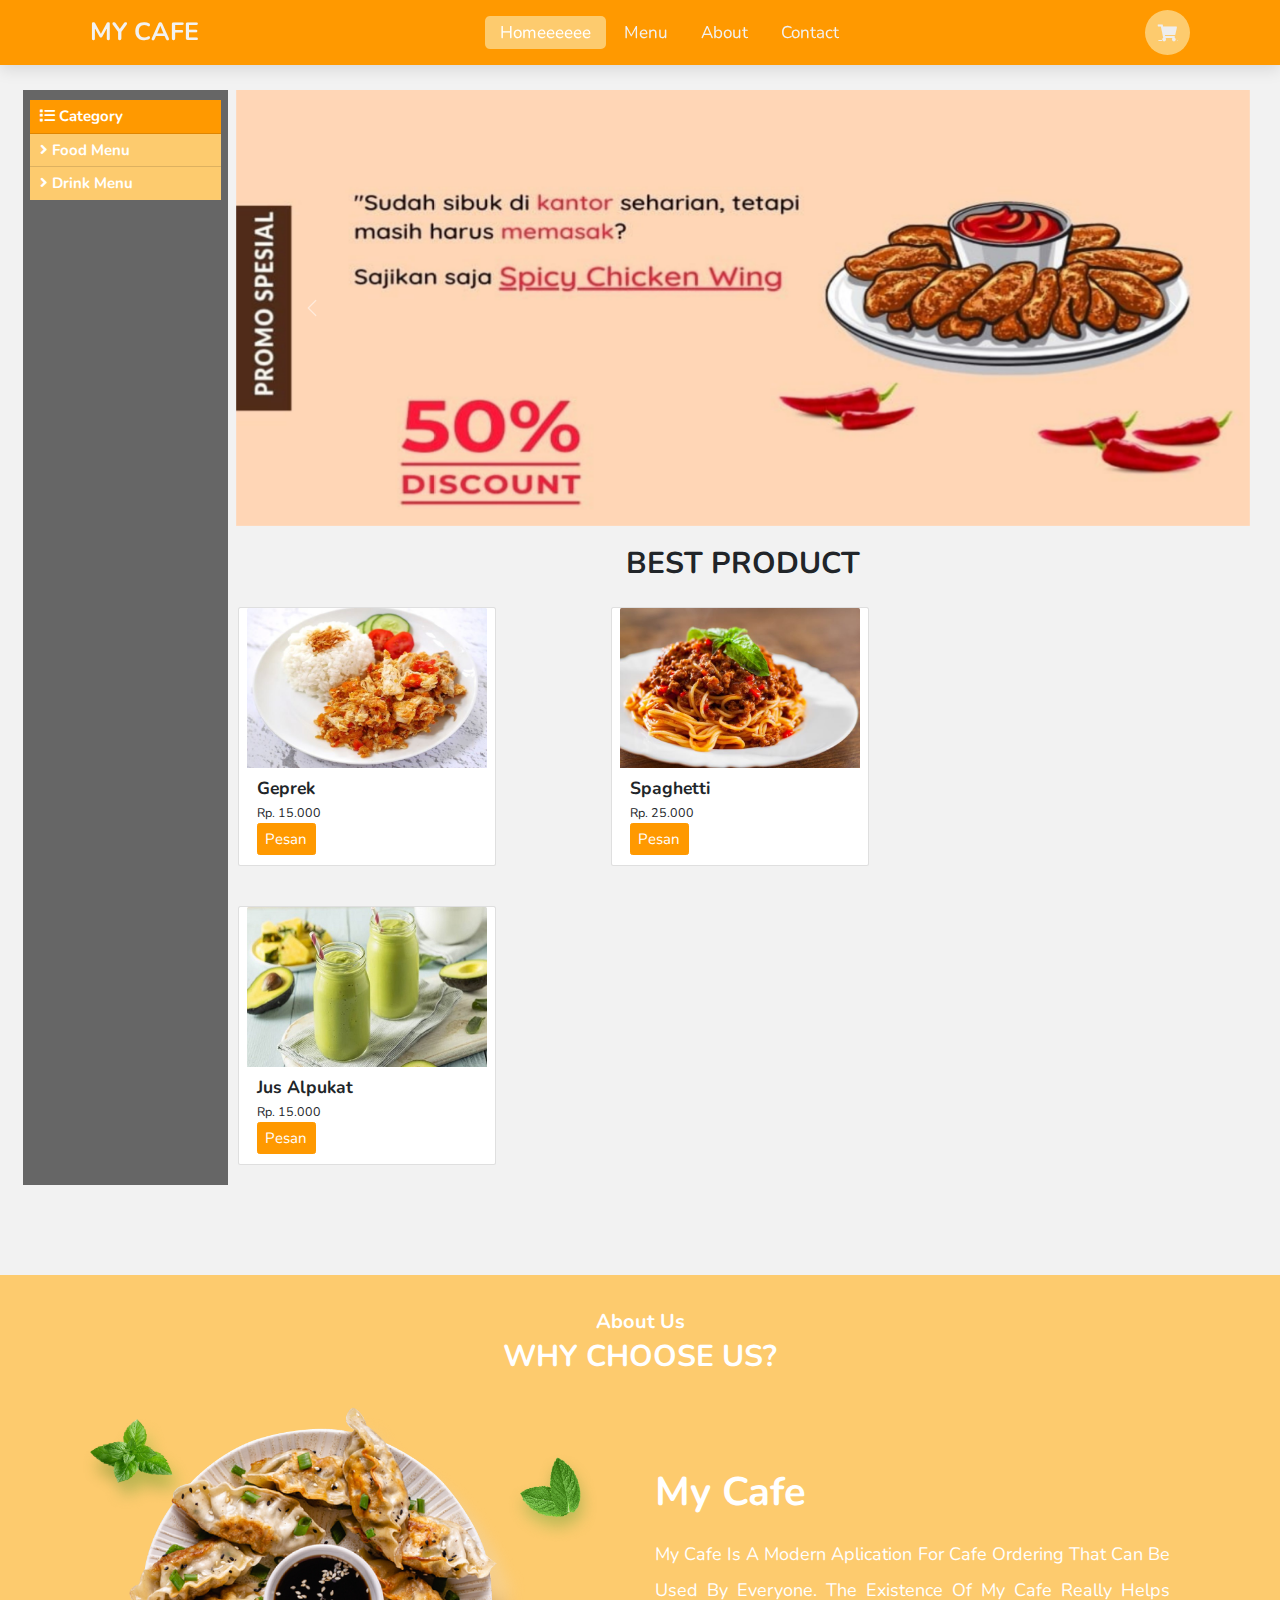
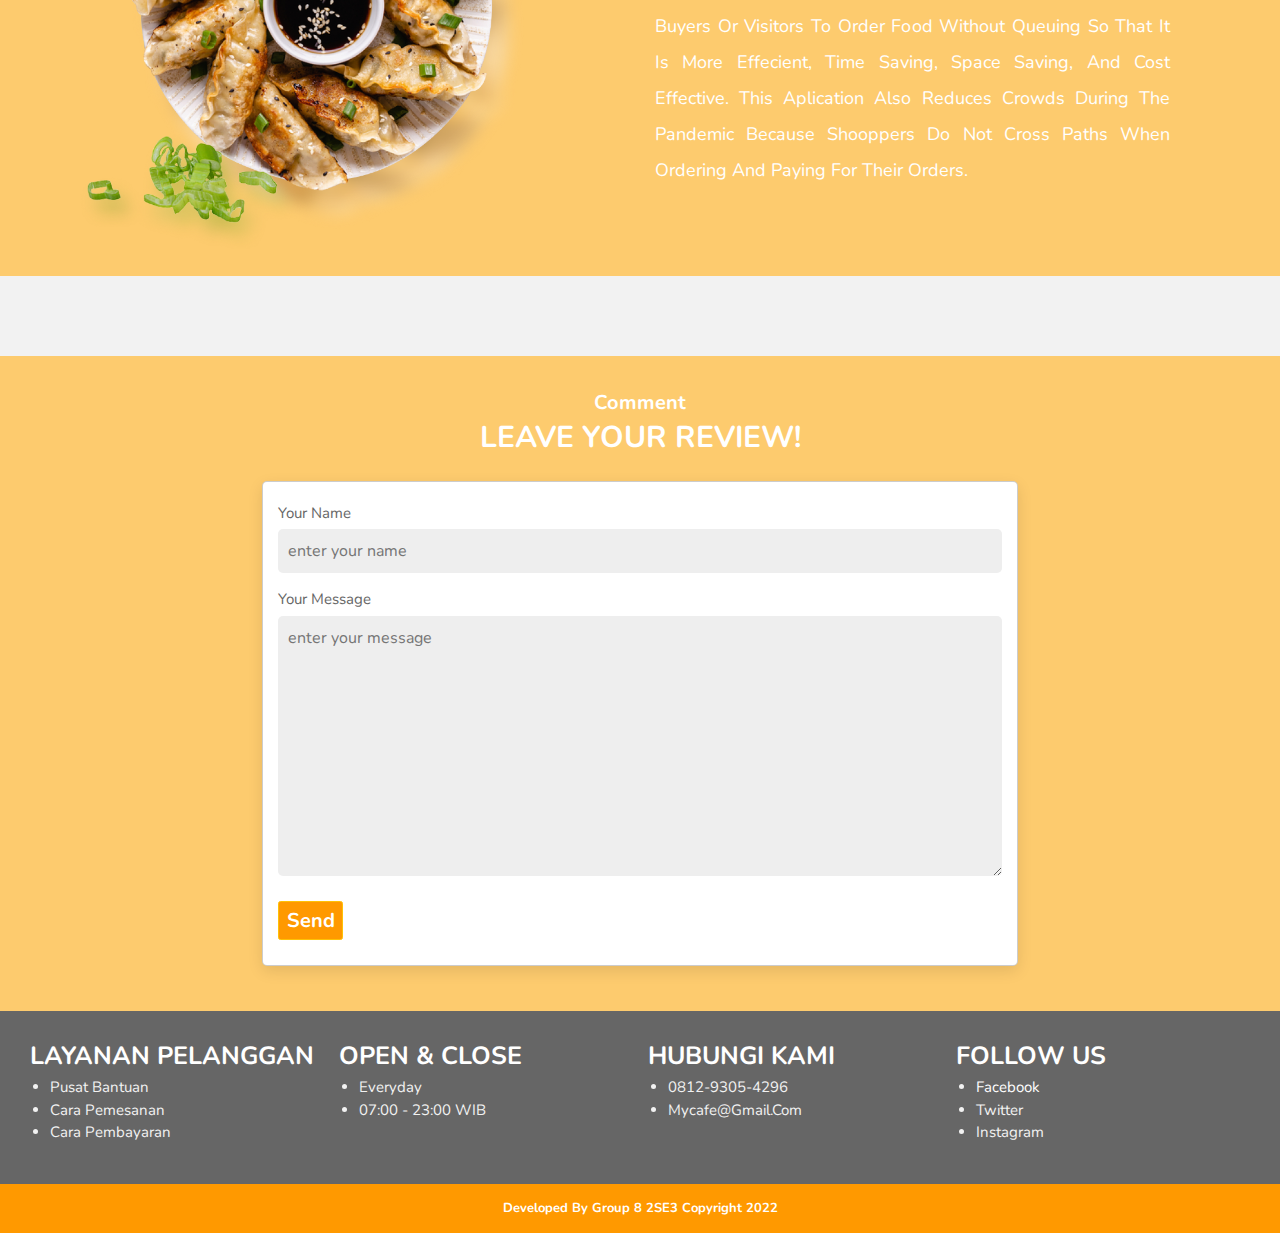
<file: index.html>
<!DOCTYPE html>
<html lang="en">
<head>
    <meta charset="UTF-8">
    <meta http-equiv="X-UA-Compatible" content="IE=edge">
    <meta name="viewport" content="width=device-width, initial-scale=1.0">
    <title>My-Cafe</title>

    <!-- custom CSS -->
    <link rel="stylesheet" href="css/style.css">

    <!-- bootstrap -->
    <link rel="stylesheet" href="css/bootstrap.css">

    <!-- font awesome -->
    <link rel="stylesheet" href="https://cdnjs.cloudflare.com/ajax/libs/font-awesome/5.15.3/css/all.min.css">
    
    

</head>
<body style="background: #f2f2f2;">
    
<!-- header section start -->

<header>
    
    <a href="#" class="logo">MY CAFE</a>

    <nav class="nb">
        <a class="active" href="#home">Homeeeeee</a>
        <a href="menuUser.html">Menu</a>
        <a href="#about">About</a>
        <a href="#review">Contact</a>
    </nav>

    <div class="icons">
        <i class="fas fa-bars" id="menu-bars"></i>
        <a href="#" class="fas fa-shopping-cart"></a>
        <!-- <button class="btn">Login</button>
        <button class="btn">Logout</button> -->
    </div> 
    
</header>

<!-- header section end -->

<!-- section start -->

<section class="home" id="home" style="margin-right: 2rem; margin-left: 2rem;">

    <div class="row no-gutters">
        <div class="col-md-2 sidebar">
            <ul class="list-group list-group-flush">
                <li class="list-group-item ctgry"> <i class="fas fa-list"></i> <a href="#"></a> Category</li>
                <li class="list-group-item"><a href="#"></a><i class="fas fa-angle-right"></i> Food Menu</li>
                <li class="list-group-item"><a href="#"></a><i class="fas fa-angle-right"></i> Drink Menu</li>
              </ul>
        </div>

        <div class="col-md-10 promo">
            <div id="carouselExampleControls" class="carousel slide" data-bs-ride="carousel">
                <div class="carousel-inner">
                  <div class="carousel-item active">
                    <img src="img/slide/iklan1.jpeg" class="d-block w-100" alt="...">
                  </div>
                  <div class="carousel-item">
                    <img src="img/slide/iklan2.jpeg" class="d-block w-100" alt="...">
                  </div>
                  <div class="carousel-item">
                    <img src="img/slide/iklan3.jpeg" class="d-block w-100" alt="...">
                  </div>
                </div>
                <button class="carousel-control-prev" type="button" data-bs-target="#carouselExampleControls" data-bs-slide="prev">
                  <span class="carousel-control-prev-icon" aria-hidden="true"></span>
                  <span class="visually-hidden">Previous</span>
                </button>
                <button class="carousel-control-next" type="button" data-bs-target="#carouselExampleControls" data-bs-slide="next">
                  <span class="carousel-control-next-icon" aria-hidden="true"></span>
                  <span class="visually-hidden">Next</span>
                </button>
              </div>
                
              <h4 class="text-center fw-bold" id="judul">BEST PRODUCT</h4>
              
              <div class="row" id="best-product">
                
                <div class=" card col-md-3">
                  <img src="img/menu/geprek.jpg" alt="" class="card-img-top">
                  <div class="card-body ">
                      <h3 class="card-tittle fw-bold">Geprek</h3>
                      <label for="" class="card-text harga fs-5">Rp. 15.000</label>
                      <br>
                      <button class="btn text-white">Pesan</button>
                  </div>  
                </div>
                
                <div class="col-md-1"></div>

                <div class=" card col-md-3">
                  <img src="img/menu/spaghetti-bolognese.jpg" alt="" class="card-img-top">
                  <div class="card-body ">
                      <h3 class="card-tittle fw-bold">Spaghetti</h3>
                      <label for="" class="card-text harga fs-5">Rp. 25.000</label>
                      <br>
                      <button class="btn text-white">Pesan</button>
                  </div>  
                </div>
                
                <div class="col-md-1"></div>

                <div class=" card col-md-3">
                  <img src="img/menu/juspukat.jpg" alt="" class="card-img-top">
                  <div class="card-body ">
                      <h3 class="card-tittle fw-bold">Jus Alpukat</h3>
                      <label for="" class="card-text harga fs-5">Rp. 15.000</label>
                      <br>
                      <button class="btn text-white">Pesan</button>
                  </div>  
                </div>

                

              </div>
        </div>
    </div>

</section>

<!-- section end -->

<!-- section about start -->

<section class="about" id="about">

  <div class="about-heading">
    <h3> About Us </h3>
    <h1> why choose us? </h1>
  </div>

  <div class="row">

      <div class="image">
          <img src="img/about-img.png" alt="">
      </div>

      <div class="content">
          <h3>My Cafe</h3>
          <p>My Cafe is a modern aplication for cafe ordering that can be used by everyone.
            The existence of my cafe really helps buyers or visitors to order food 
            without queuing so that it is more effecient, time saving, space saving,
            and cost effective. This aplication also reduces crowds during the pandemic
            because shooppers do not cross paths when ordering and paying for their
            orders.
            </p>
      </div>

  </div>

</section>

<!-- section about end -->

<!-- section review start -->

<section class="review" id="review">

  <div class="review-heading">
    <h3> Comment </h3>
    <h1> leave your review! </h1>
  </div>
  
  <form action="">

    <div class="input form-group">
      <span>Your Name</span>
      <input type="text" name="" id="" placeholder="enter your name" class="" > 
      <span>Your Message</span>
      <textarea name="" id="" placeholder="enter your message" cols="30" rows="10" class=""></textarea>
    </div>
    <button type="submit" class="btn btn-warning text-white fw-bold">Send</button>

  </form>
   

</section>

<!-- section review end -->

<!-- footer start -->

<footer class="p-5 text-white contact" id="contact">

    <div class="row">
        <div class="col-md-3">
          <h3 class="fw-bold">LAYANAN PELANGGAN</h3>
          <ul>
            <li>Pusat Bantuan</li>
            <li>Cara Pemesanan</li>
            <li>Cara Pembayaran</li>
          </ul>
        </div>
        <div class="col-md-3">
          <h3 class="fw-bold">OPEN & CLOSE</h3>
          <ul>
            <li>Everyday</li>
            <li>07:00 - 23:00 WIB</li>
          </ul>
        </div>
        <div class="col-md-3">
          <h3 class="fw-bold">HUBUNGI KAMI</h3>
          <ul>
            <li>0812-9305-4296</li>
            <li>mycafe@gmail.com</li>
          </ul>
        </div>
        <div class="col-md-3">
          <h3 class="fw-bold">FOLLOW US</h3>
          <ul>
            <li><a href="" class="text-white ">Facebook</a></li>
            <li><a href="">Twitter</a></li>
            <li><a href="">Instagram</a></li>
          </ul>
        </div>
        
    </div>

</footer>

<!-- footer end -->

<!-- copyright start -->

    <div class="copyright text-center text-white fw-bold p-2">

        <p>Developed by Group 8 2SE3 Copyright <i class="far-fa-copyright"></i> 2022</p>

    </div>

<!-- copyright end -->
























    <script src="js/script.js"></script>
    <script src="js/bootstrap.js"></script>
    
</body>
</html>
</file>
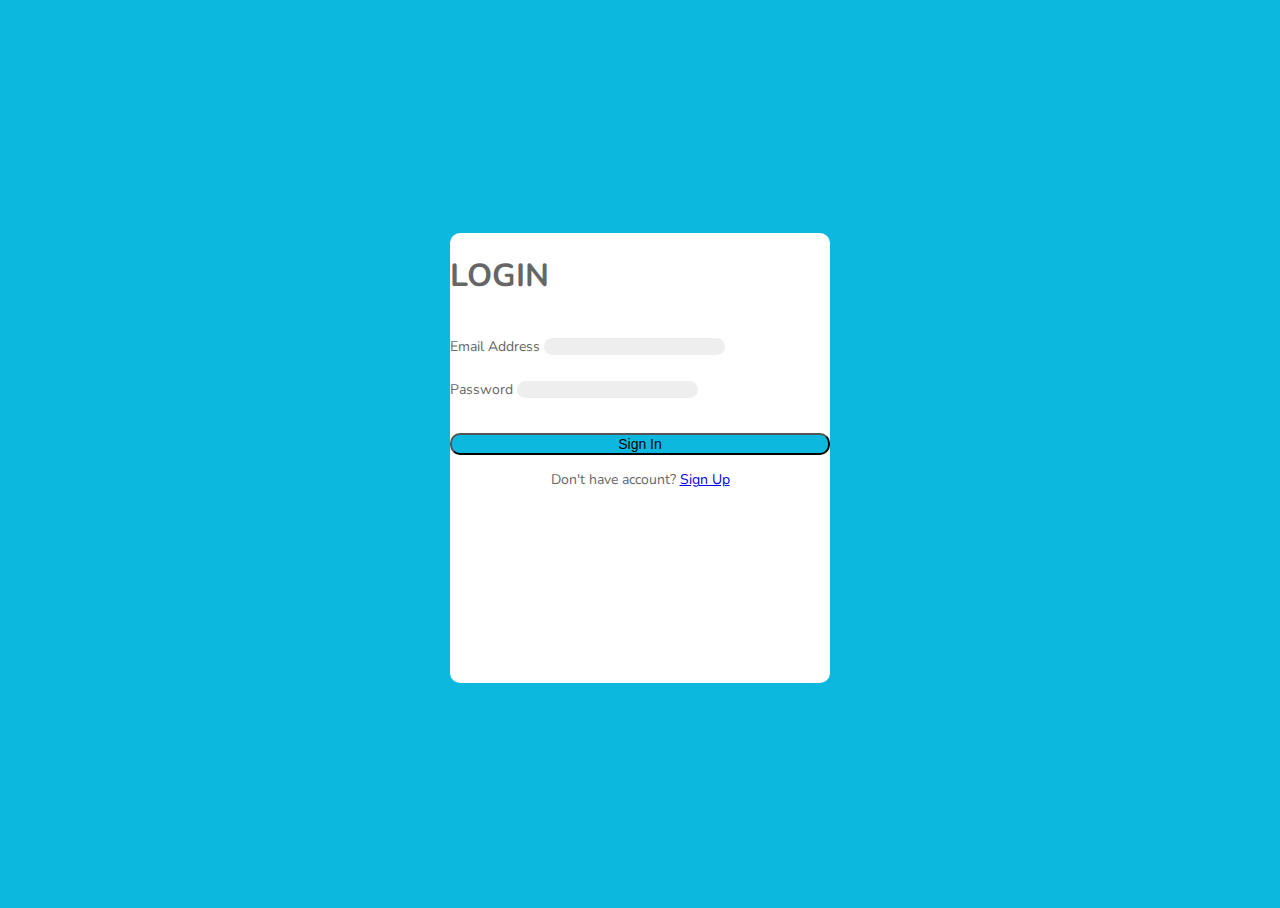
<file: login.html>
<!doctype html>
<html lang="en">
  <head>
    <!-- Required meta tags -->
    <meta charset="utf-8">
    <meta name="viewport" content="width=device-width, initial-scale=1">
    <!-- CSS Style -->
    <link rel="stylesheet" href="css/login.css">
    <!-- Bootstrap CSS -->
    <link href="https://cdn.jsdelivr.net/npm/bootstrap@5.0.2/dist/css/bootstrap.min.css" rel="stylesheet" integrity="sha384-EVSTQN3/azprG1Anm3QDgpJLIm9Nao0Yz1ztcQTwFspd3yD65VohhpuuCOmLASjC" crossorigin="anonymous">
    <!-- Font Awesome -->
    <link rel="stylesheet" href="https://cdnjs.cloudflare.com/ajax/libs/font-awesome/5.15.3/css/all.min.css">
    <title>Login</title>
  </head>
  <body>
    <div class="global-container"> 
        <div class="card login-form">
            <div class="card-body">
                <h1 class="card-title text-center">LOGIN</h1>
                <div class="card-text">
                    <form action="">
                        <div class="form-group">
                            <label for="exampleInputEmail1" class="fs-6">Email Address</label>
                            <input type="email" class="form-control form-control-sm" id="exampleInputEmail1">
                        </div>

                        <div class="form-group">
                            <label for="exampleInputPassword1" class="fs-6">Password</label>
                            <input type="email" class="form-control form-control-sm" id="exampleInputPassword1">
                        </div>
                        <button type="submit" class="btn btn-primary btn-block fw-bold fs-6">Sign In</button>

                        <div class="signup fs-7">
                            Don't have account? <a href="#">Sign Up</a>
                        </div>
                    </form>
                </div>
            </div>
        </div>
    </div>










    <!-- Optional JavaScript; choose one of the two! -->

    <!-- Option 1: Bootstrap Bundle with Popper -->
    <script src="https://cdn.jsdelivr.net/npm/bootstrap@5.0.2/dist/js/bootstrap.bundle.min.js" integrity="sha384-MrcW6ZMFYlzcLA8Nl+NtUVF0sA7MsXsP1UyJoMp4YLEuNSfAP+JcXn/tWtIaxVXM" crossorigin="anonymous"></script>

    <!-- Option 2: Separate Popper and Bootstrap JS -->
    <!--
    <script src="https://cdn.jsdelivr.net/npm/@popperjs/core@2.9.2/dist/umd/popper.min.js" integrity="sha384-IQsoLXl5PILFhosVNubq5LC7Qb9DXgDA9i+tQ8Zj3iwWAwPtgFTxbJ8NT4GN1R8p" crossorigin="anonymous"></script>
    <script src="https://cdn.jsdelivr.net/npm/bootstrap@5.0.2/dist/js/bootstrap.min.js" integrity="sha384-cVKIPhGWiC2Al4u+LWgxfKTRIcfu0JTxR+EQDz/bgldoEyl4H0zUF0QKbrJ0EcQF" crossorigin="anonymous"></script>
    -->
  </body>
</html>
</file>
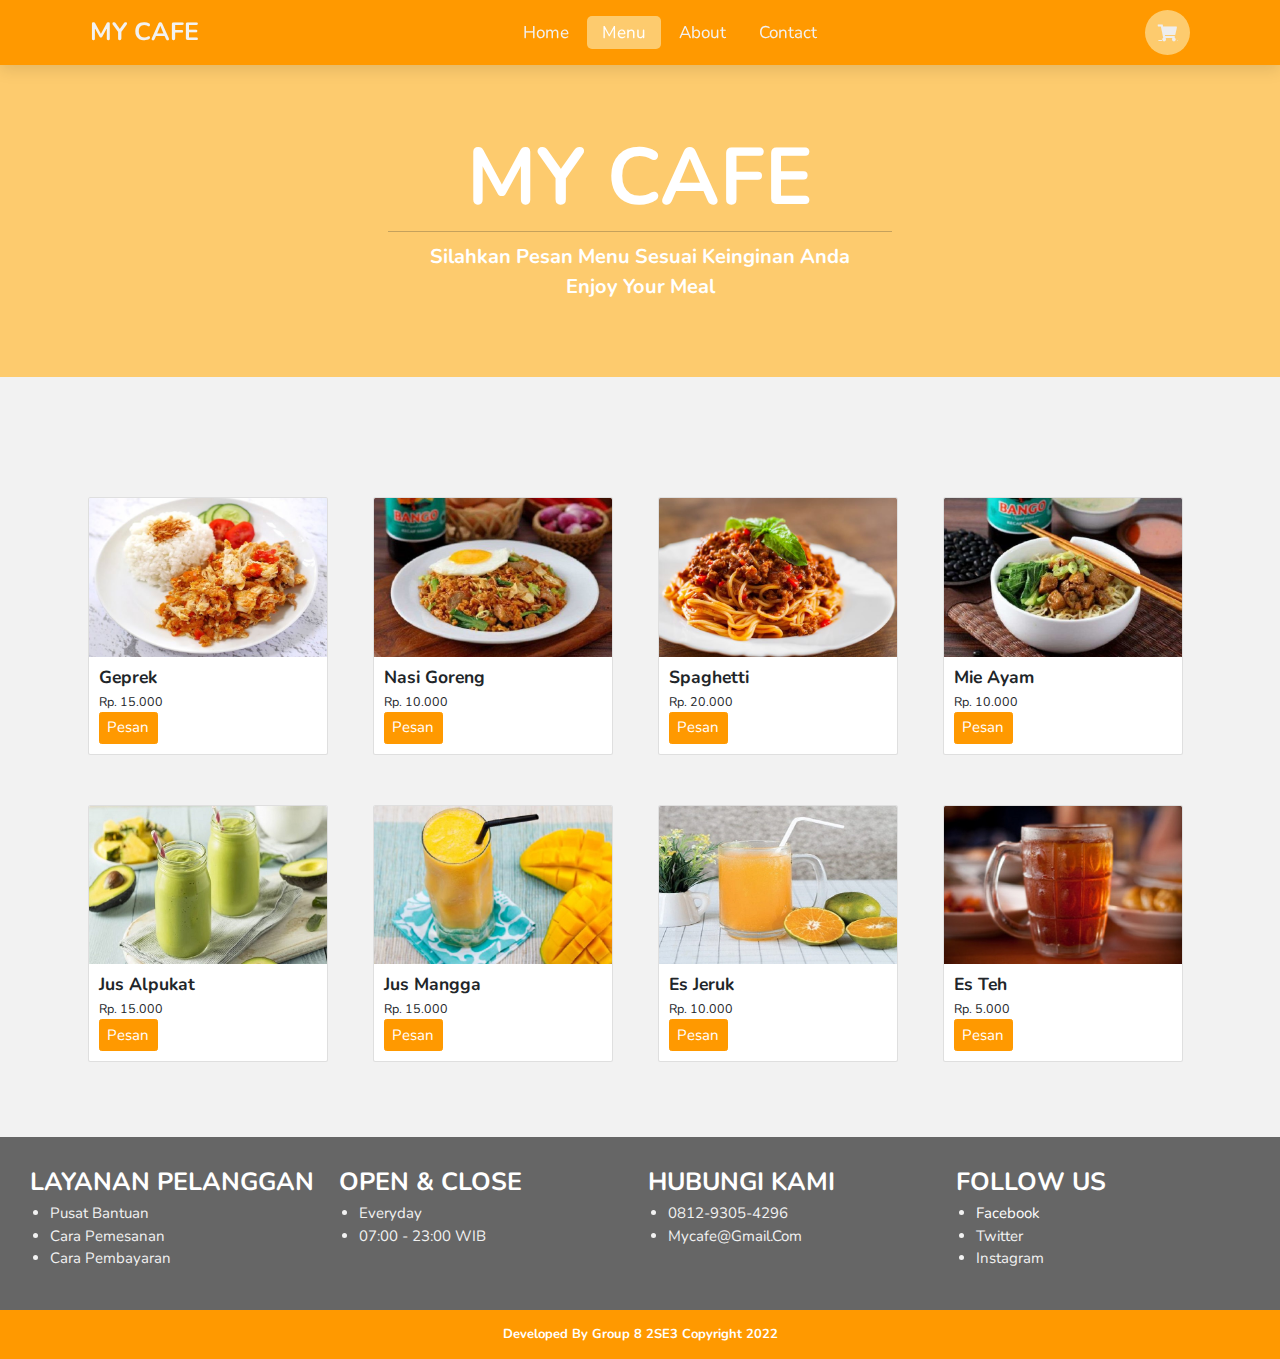
<file: menuUser.html>
<!DOCTYPE html>
<html lang="en">
<head>
    <meta charset="UTF-8">
    <meta http-equiv="X-UA-Compatible" content="IE=edge">
    <meta name="viewport" content="width=device-width, initial-scale=1.0">
    <title>Document</title>

    <!-- custom CSS -->
    <link rel="stylesheet" href="css/style.css">

    <!-- bootstrap -->
    <link rel="stylesheet" href="css/bootstrap.css">

    <!-- font awesome -->
    <link rel="stylesheet" href="https://cdnjs.cloudflare.com/ajax/libs/font-awesome/5.15.3/css/all.min.css">

</head>
<body style="background: #f2f2f2;">
   
<!-- header section start -->

<header>

    <a href="#" class="logo">MY CAFE</a>

    <nav class="nb">
        <a href="index.html">Home</a>
        <a class="active" href="menuUser.html">Menu</a>
        <a href="index.html #about">About</a>
        <a href="index.html #review">Contact</a>
    </nav>

    <div class="icons">
        <i class="fas fa-bars" id="menu-bars"></i>
        <a href="#" class="fas fa-shopping-cart"></a>
        <!-- <button class="btn">Login</button>
        <button class="btn">Logout</button> -->
    </div>
    
</header>

<!-- header section end -->

<!-- jumbotron start -->

<section class="jumbotron" id="jumbotron">
    <div class="main">
        <h1>MY CAFE</h1>
        <hr>
        <p>Silahkan Pesan Menu Sesuai Keinginan Anda <br>Enjoy Your Meal</p>
    </div>
</section>

<!-- jumbotron end -->

<!-- section menu start -->

<section class="menu" id="menu">

    <div class="container">
        <div class="row mt-3">

            <div class="col-md-3">
                <div class=" card">
                    <img src="img/menu/geprek.jpg" alt="" class="card-img-top">
                    <div class="card-body ">
                        <h3 class="card-tittle fw-bold">Geprek</h3>
                        <label for="" class="card-text harga fs-5">Rp. 15.000</label>
                        <br>
                        <button class="btn text-white">Pesan</button>
                    </div>
                    
                </div>
            </div>

            <div class="col-md-3">
                <div class=" card">
                    <img src="img/menu/nasgor.jpg" alt="" class="card-img-top">
                    <div class="card-body ">
                        <h3 class="card-tittle fw-bold">Nasi Goreng</h3>
                        <label for="" class="card-text harga fs-5">Rp. 10.000</label>
                        <br>
                        <button class="btn text-white">Pesan</button>
                    </div>
                </div>
            </div>

            <div class="col-md-3">
                <div class=" card">
                    <img src="img/menu/spaghetti-bolognese.jpg" alt="" class="card-img-top">
                    <div class="card-body ">
                        <h3 class="card-tittle fw-bold">Spaghetti</h3>
                        <label for="" class="card-text harga fs-5">Rp. 20.000</label>
                        <br>
                        <button class="btn text-white">Pesan</button>
                    </div>
                </div>
            </div>

            <div class="col-md-3">
                <div class=" card">
                    <img src="img/menu/mieayam.jpg" alt="" class="card-img-top">
                    <div class="card-body ">
                        <h3 class="card-tittle fw-bold">Mie Ayam</h3>
                        <label for="" class="card-text harga fs-5">Rp. 10.000</label>
                        <br>
                        <button class="btn text-white">Pesan</button>
                    </div>
                </div>
            </div> 

        </div>

        <div class="row mt-3">

            <div class="col-md-3">
                <div class=" card">
                    <img src="img/menu/juspukat.jpg" alt="" class="card-img-top">
                    <div class="card-body ">
                        <h3 class="card-tittle fw-bold">Jus Alpukat</h3>
                        <label for="" class="card-text harga fs-5">Rp. 15.000</label>
                        <br>
                        <button class="btn text-white">Pesan</button>
                    </div>
                </div>
            </div>

            <div class="col-md-3">
                <div class=" card">
                    <img src="img/menu/jusmangga.jpg" alt="" class="card-img-top">
                    <div class="card-body ">
                        <h3 class="card-tittle fw-bold">Jus Mangga</h3>
                        <label for="" class="card-text harga fs-5">Rp. 15.000</label>
                        <br>
                        <button class="btn text-white">Pesan</button>
                    </div>
                </div>
            </div>

            <div class="col-md-3">
                <div class=" card">
                    <img src="img/menu/esjeruk.jpg" alt="" class="card-img-top">
                    <div class="card-body ">
                        <h3 class="card-tittle fw-bold">Es Jeruk</h3>
                        <label for="" class="card-text harga fs-5">Rp. 10.000</label>
                        <br>
                        <button class="btn text-white">Pesan</button>
                    </div>
                </div>
            </div>

            <div class="col-md-3">
                <div class=" card">
                    <img src="img/menu/tehobeng.jpg" alt="" class="card-img-top">
                    <div class="card-body ">
                        <h3 class="card-tittle fw-bold">Es Teh</h3>
                        <label for="" class="card-text harga fs-5">Rp. 5.000</label>
                        <br>
                        <button class="btn text-white">Pesan</button>
                    </div>
                </div>
            </div>

        </div>

    </div>
    
</section>
<br>
<br>
<br>
<!-- section menu end -->

<!-- footer start -->

<footer class="p-5 text-white contact" id="contact">

    <div class="row">
        <div class="col-md-3">
          <h3 class="fw-bold">LAYANAN PELANGGAN</h3>
          <ul>
            <li>Pusat Bantuan</li>
            <li>Cara Pemesanan</li>
            <li>Cara Pembayaran</li>
          </ul>
        </div>
        <div class="col-md-3">
          <h3 class="fw-bold">OPEN & CLOSE</h3>
          <ul>
            <li>Everyday</li>
            <li>07:00 - 23:00 WIB</li>
          </ul>
        </div>
        <div class="col-md-3">
          <h3 class="fw-bold">HUBUNGI KAMI</h3>
          <ul>
            <li>0812-9305-4296</li>
            <li>mycafe@gmail.com</li>
          </ul>
        </div>
        <div class="col-md-3">
          <h3 class="fw-bold">FOLLOW US</h3>
          <ul>
            <li><a href="" class="text-white ">Facebook</a></li>
            <li><a href="">Twitter</a></li>
            <li><a href="">Instagram</a></li>
          </ul>
        </div>
        
    </div>

</footer>

<!-- footer end -->

<!-- copyright start -->

    <div class="copyright text-center text-white fw-bold p-2">

        <p>Developed by Group 8 2SE3 Copyright <i class="far-fa-copyright"></i> 2022</p>

    </div>

<!-- copyright end -->







    <script src="js/script.js"></script>
    <script src="js/bootstrap.js"></script>
</body>
</html>
</file>
<file: css/style.css>
@import url('https://fonts.googleapis.com/css2?family=Nunito:wght@200;300;400;600;700&display=swap');

:root{
    --green:#27ae60;
    --light-green: #66FF66;
    --light-black:#192a56;
    --black:#000000;
    --light-color:#666;
    --white: #F2F2F2;
    --orange: #FF9900;
    --light-orange: #FDCB6E;
    --gray: #666666;
    --box-shadow:0 .5rem 1.5rem rgba(0,0,0,.1);
}

*{
    font-family: 'Nunito', sans-serif;
    margin:0; padding:0;
    box-sizing: border-box;
    text-decoration: none;
    outline: none; border:none;
    text-transform: capitalize;
    transition: all .2s linear;
}

html{
    font-size: 62.5%;
    overflow-x: hidden;
    scroll-padding-top: 5.5rem;
    scroll-behavior: smooth;
}

header{
    position: fixed;
    top:0; left: 0; right:0;
    background: #FF9900;
    padding:1rem 7%;
    display: flex;
    align-items: center;
    justify-content: space-between;
    z-index: 1000;
    box-shadow: var(--box-shadow);
}

header .logo{
    text-decoration: none;
    color: var(--white);
    font-size: 2.5rem;
    font-weight: bolder;
}

header .nb a{
    text-decoration: none;
    font-size: 1.7rem;
    border-radius: .5rem;
    padding: .5rem 1.5rem;
    color: var(--white);
}

header .nb a.active,
header .nb a:hover{
    color:white;
    background-color: var(--light-orange);
}

header .icons i,
header .icons a{
    cursor: pointer;
    margin-left: .5rem;
    height: 4.5rem;
    line-height: 4.5rem;
    width: 4.5rem;
    text-align: center;
    font-size: 1.7rem;
    color: #eee;
    border-radius: 50%;
    background:var(--light-orange);
}

header .icons i:hover,
header .icons a:hover{
    background: var(--light-orange) ;
    transform: rotate(360deg);
}


header .icons #menu-bars{
    display: none;
}

/* .icons .btn:hover,.icons .btn{

    margin-left: 1rem;
    font-weight: bold;
    color: white;
    background: var(--light-orange);
    font-size: 1.5rem;
}
 */










/* section home start */

section{
    margin-top: 8rem;
    /* margin-left: 2rem;
    margin-right: 2rem; */
    padding: 1rem;
}



section .sidebar{
    padding-top: 1rem;
    padding-bottom: 1rem;
    background-color: var(--gray);
}

section .row .sidebar .ctgry{
    background: var(--orange);
}

section .row .sidebar ul li{
    font-size: 1.5rem;
    color: white;
    font-weight: bold;
    background:var(--light-orange);
}

section #judul{
    margin-top: 2rem;
    font-size: 3rem;
}

section .row .card{
    margin-left: 1rem;
    margin-right: 2rem;
    margin-top: 2rem;
    margin-bottom: 2rem;
}

.row .card .btn{
    font-size: 1.5rem;
    background: var(--orange);
    border-color: var(--orange) ;
}

.row .card p{
    font-size: 1.5rem;
}

section .row .card:hover{
    box-shadow: var(--box-shadow);
    transform: scale(1.02);
}

/* section home end */











/* section about start */

#about{
    background: var(--light-orange);
    /* box-shadow: var(--box-shadow); */
    
}

.about-heading h3{
    text-align: center;
    color: white;
    font-size: 2rem;
    margin-top: 2.5rem ;
    font-weight: bold;
}

.about-heading h1{
    text-align: center;
    color: white;
    font-size: 3rem;
    padding-bottom: 2rem ;
    font-weight: bold;
    text-transform: uppercase;
}

.about .row{
    display: flex;
    flex-wrap: wrap;
    gap: 1.5rem;
    align-items: center;
}

.about .row .image{
    flex: 1 1 45rem;
}

.about .row .image img{
    width: 100%;
}


.about .row .content{
    flex: 1 1 45rem;
}

.about .row .content h3{
    color: white;
    font-size: 4rem;
    font-weight: bold;
}

.about .row .content p{
    text-align: justify;
    color: white;
    font-size: 1.8rem;
    margin-top: 2rem;
    margin-right: 10rem;
    line-height: 2;
}

/* section about end */











/* section review start */

#review{
    background: var(--light-orange);
    /* box-shadow: var(--box-shadow); */
}

.review-heading h3{
    text-align: center;
    color: white;
    font-size: 2rem;
    margin-top: 2.5rem ;
    font-weight: bold;
}

.review-heading h1{
    text-align: center;
    color: white;
    font-size: 3rem;
    padding-bottom: 2rem ;
    font-weight: bold;
    text-transform: uppercase;
}

.review form{
    width: 60%;
    border-radius: .5rem;
    box-shadow: var(--box-shadow);
    border: .1rem solid rgba(0, 0,0,.2);
    background: #fff;
    padding: 1.5rem;
    margin: 0 auto;
    margin-bottom: 3.5rem;
}

.review form .input{
    /* display: flex;
    flex-wrap: wrap; */
    width: 100%;
}

.review form .input span{
    display: block;
    padding: .5rem 0;
    font-size: 1.5rem;
    color: var(--light-color);
}

.review form .input input,
.review form .input textarea{
    background: #eee;
    border-radius: .5rem;
    padding: 1rem;
    font-size: 1.6rem;
    color: var(--black);
    text-transform: none;
    margin-bottom: 1rem;
    width: 100%;
}

.review form .input input:focus,
.review form .input textarea:focus{
    border: .2rem solid var(--orange);
}

.review button{
    background: var(--orange);
    margin-top: 1rem;
    margin-bottom: 1rem;
    font-size: 2rem;
}

/* section review end */











/* footer start */

footer{
    margin-top: 0rem;
    background: var(--gray);
   
}

.contact .row h3{
    font-size: 2.5rem;
}

.contact .row ul li{
    /* list-style-type: none; */
    color: var(--white);
    /* text-decoration: none; */
    font-size: 1.5rem;
}

.contact .row ul li a{
    /* list-style-type: none; */
    color: var(--white);
    text-decoration: none;
    font-size: 1.5rem;
}

.contact .row ul li a:hover{
    text-decoration: underline;
}

/* footer end */











/* copyright start */

.copyright{
    background: var(--orange);
}
.copyright p{
    margin-top: 1rem;
    font-size: 1.3rem;
} 


/* copyright end */





/* menuUser start */

.jumbotron{
    padding-top: 6.5rem;
    padding-bottom: 6.5rem;
    margin-top:6.5rem;
    /* padding-top: 10rem; */
    background: var(--light-orange);
}

.jumbotron .main h1{
    font-weight: bold;
    text-align: center;
    font-size: 8rem;
    color: white;
}

.jumbotron .main hr{
    
    width: 40%;
    margin: auto ;
    
}

.jumbotron .main p{
    margin-top: 1rem;
    text-align: center;
    font-weight: bold;
    font-size: 2rem;
    color: white;
}

/* menuUser end */

/* menuAdmin start */
.container .add,.container .add:hover{
    width: 18rem;
    height: 5rem;
    font-size: 2rem;
    font-weight: bold;
    background: var(--orange);
    color: white;
}
/* menuAdmin end */























/* media queries */

@media (max-width:991px){

    html{
        font-size: 55%;
    }
    
    header{
        padding:1rem 2rem;
    }

}

@media (max-width:768px){

    header .icons #menu-bars{
        display: inline-block;
    }

    header .nb{
        position: absolute;
        top: 100%; left: 0; right: 0;
        background: var(--gray);
        border-top: .1rem solid rgba(0,0,0,.2);
        border-bottom: .1rem solid rgba(0,0,0,.2);
        padding: 1rem;
        clip-path: polygon(0 0, 100% 0, 100% 0, 0 0);
    }

    header .nb.active{
        clip-path: polygon(0 0, 100% 0, 100% 100%, 0 100%);
    }

    header .nb a{
        display: block;
        padding: 1.5rem;
        margin:1rem;
        font-size: 2rem;
        background: var(--orange);
    }

}

@media (max-width:991px){

    html{
        font-size: 50%;
    }
    
    header{
        padding:1rem 2rem;
    }

}
</file>
<file: css/login.css>
@import url('https://fonts.googleapis.com/css2?family=Nunito:wght@200;300;400;600;700&display=swap');
:root{
    --bs-body-font-family: 'Nunito', sans-serif;
    --green:#27ae60;
    --blue1:#00bfff;
    --blue2:#0db8de;
    --light-green: #66FF66;
    --light-black:#192a56;
    --black:#000000;
    --light-color:#666;
    --white: #F2F2F2;
    --orange: #FF9900;
    --light-orange: #FDCB6E;
    --gray: #666666;
    --box-shadow:0 .5rem 1.5rem rgba(0,0,0,.1);
}

html,
body {
    height: 100%;
    background-color: var(--blue2) !important;
    font-family: 'Nunito', sans-serif;
}

.global-container{
    height: 100%;
    display: flex;
    align-items: center;
    justify-content: center;
    color: var(--white);
}

form {
    padding-top: 10px;
    font-size: 14px;
    margin-top: 30px;
}

.login-form{
    color: var(--light-color);
    width: 380px;
    height: 450px;
    margin: 20px;
    background: #fff !important;
    border-radius: 10px !important;
}

input[type="email"],
input[type="password"] {
    background: #eee;
    border: 2px solid #0db8de;
    border-radius: 10px;
    margin-bottom: 25px;
    outline: none;
    border: none;
}

input[type="email"]:focus,
input[type="password"]:focus{
    outline: none;
    border: none;
}

.card-tittle{
    font-weight: 900;
    padding-top: 20px;
}

.btn{
    width: 100%;
    background: #0db8de !important;
    font-size: 14px;
    transform: translateY(10px);
    border-radius: 10px !important;

}

.signup{
    text-align: center;
    padding-top: 25px;
}
</file>
